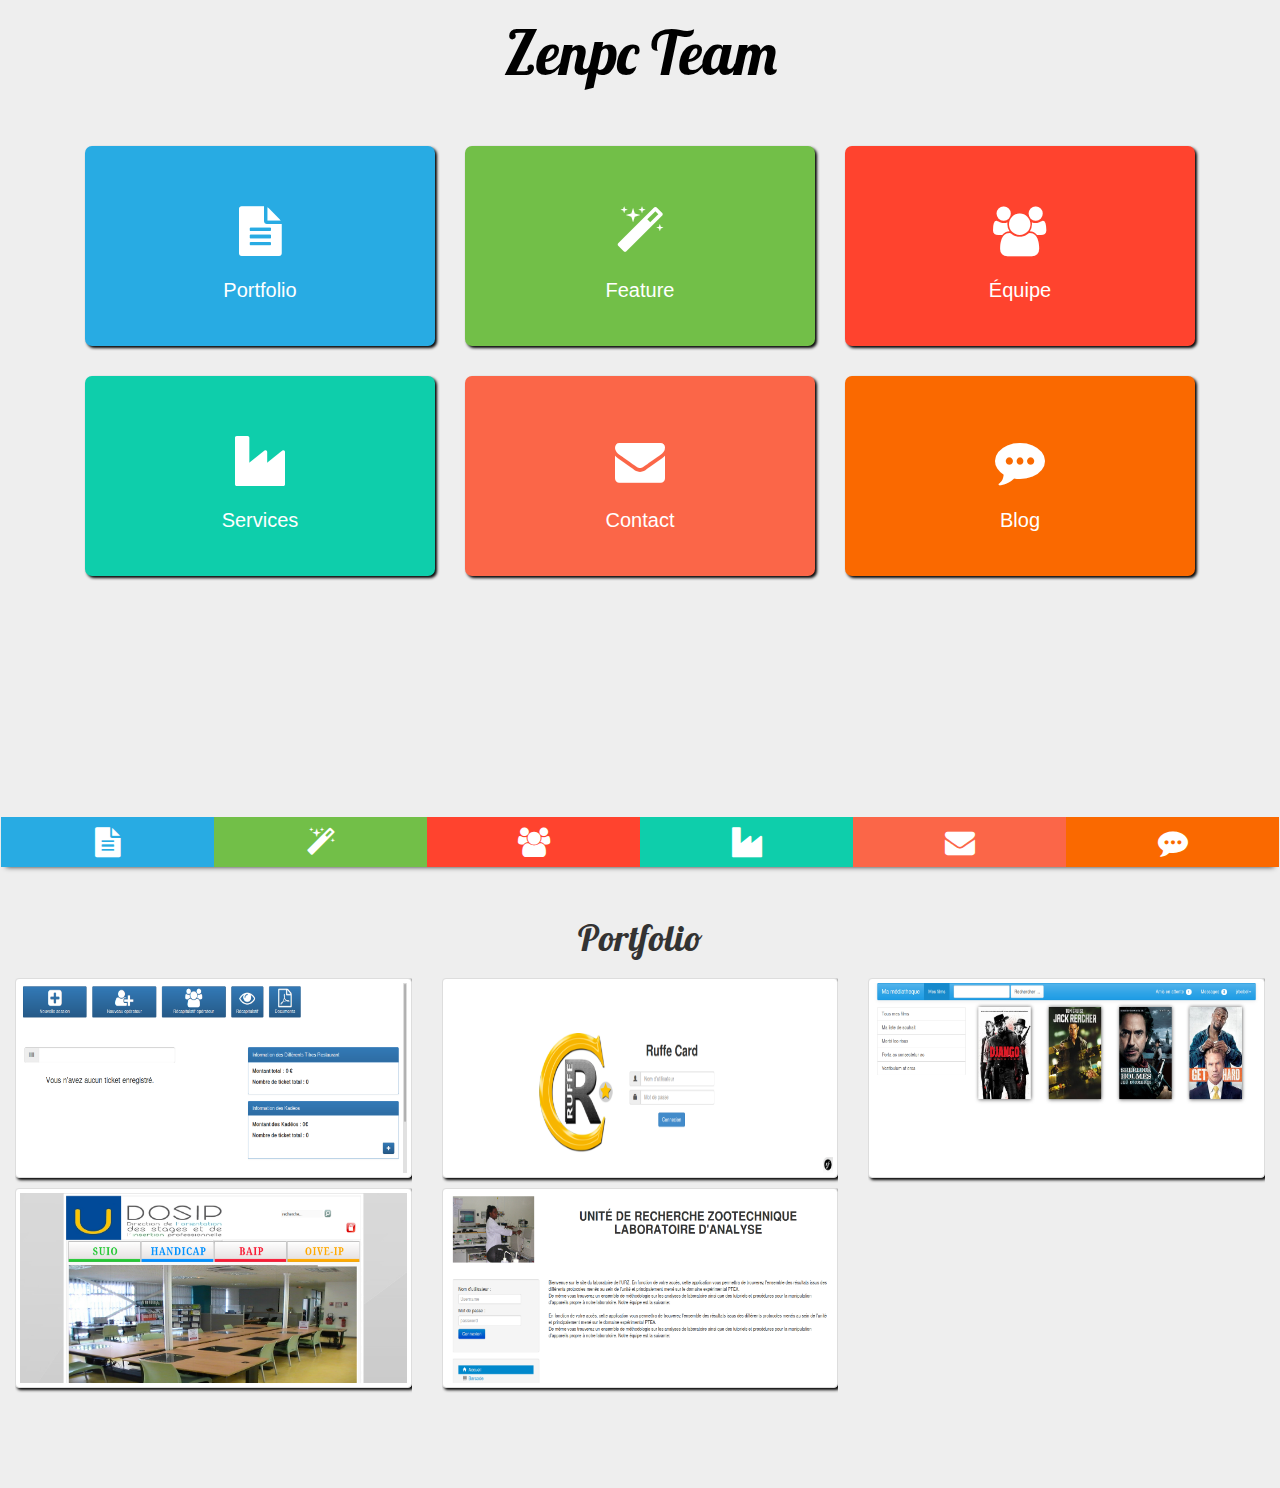
<file: old/index.html>
<!DOCTYPE html>
<html lang="fr">

    <head>

        <meta charset="utf-8">
        <meta http-equiv="X-UA-Compatible" content="IE=edge">
        <meta name="viewport" content="width=device-width, initial-scale=1">
        <meta name="description" content="">
        <meta name="author" content="">

        <title>ZenpcTeam - Bienvenue</title>

        <!-- Bootstrap Core CSS -->
        <link href="bootstrap/css/bootstrap.min.css" rel="stylesheet">
        <!--        mon style personnel-->
        <link href="style.css" rel="stylesheet">
        <!--Font style-->
        <link rel="stylesheet" href="https://maxcdn.bootstrapcdn.com/font-awesome/4.4.0/css/font-awesome.min.css">
        <!--        font animation -->
        <link rel="stylesheet" href="bootstrap/css/font-awesome-animation.min.css">


        <!-- Custom Fonts -->
        <link href='http://fonts.googleapis.com/css?family=Lobster' rel='stylesheet' type='text/css'>

        <!--[if lt IE 9]>
<script src="https://oss.maxcdn.com/libs/html5shiv/3.7.0/html5shiv.js"></script>
<script src="https://oss.maxcdn.com/libs/respond.js/1.4.2/respond.min.js"></script>
<![endif]-->

    </head>

    <body>

        <!--    start section logo-->

        <div class="container container-body">   
            <header>
                <div class="row">
                    <div class="col-lg-12 logo col-md-12 col-sm-12" >
                        <h1 class="text-center"> Zenpc Team</h1>
                    </div>
                </div>

            </header>
            <!--End start logo-->

            <!--        start body -->

            <section class="body hidden-sm hidden-sm hidden-xs" >

                <div class="row">
                    <div class="col-lg-12">
                        <div class="text-center">
                            <div class="col-lg-4 ">
                                <div class="item blue ">
                                    <a href="#section1">
                                        <i class="fa fa-file-text faa-shake animated-hover "></i>
                                        <p>Portfolio</p>
                                    </a>
                                </div>
                            </div>
                            <div class="col-lg-4">
                                <div class="item green">
                                    <a href="#section2">
                                        <i class="fa fa-magic faa-shake animated-hover "></i>
                                        <p>Feature</p>
                                    </a>
                                </div>
                            </div>
                            <div class="col-lg-4">
                                <div class="item red">
                                    <a href="#section3">
                                        <i class="fa fa-users faa-shake animated-hover "></i>
                                        <p>Équipe</p>
                                    </a>
                                </div>
                            </div>    
                        </div>
                    </div>
                </div>
                <div class="row">
                    <div class="col-lg-12">
                        <div class="text-center">
                            <div class="col-lg-4">
                                <div class="item color">
                                    <a href="#section4">
                                        <i class="fa fa-industry faa-shake animated-hover "></i>
                                        <p>Services</p>
                                    </a>
                                </div>
                            </div>
                            <div class="col-lg-4 ">
                                <div class="item light-red">
                                    <a href="#section5">
                                        <i class="fa fa-envelope faa-shake animated-hover "></i>
                                        <p>Contact</p>
                                    </a>

                                </div>
                            </div>
                            <div class="col-lg-4">
                                <div class="item light-orange ">
                                    <a href="#section6">
                                        <i class="fa fa-commenting faa-shake animated-hover "></i>
                                        <p>Blog</p>
                                    </a>

                                </div>
                            </div>    
                        </div>
                    </div>
                </div>   
            </section>
        </div>
        <div class="container-fluid navbar hidden-lg hidden-md hidden-sm  ">
               <div class="col-xs-12"  >
                <div class="row" >
                    <div class=" col-xs-12">
                        <div class="itembar blue text-center"  id="navbarxs">
                            <a >
                                <i class="fa fa-file-text faa-shake animated-hover "></i>

                            </a>
                        </div>
                    </div>
                </div>
               </div>
           </div>
           
        <!--        end body-->
        <div class="container-fluid navbar hidden-xs  ">
            <div class="col-lg-12 col-md-12 col-sm-12 col-xs-12" id="sidebar" >
                <div class="row" id="navbar">
                    <div class="col-lg-2 col-md-2 col-sm-2 col-xs-2">
                        <div class="itembar blue text-center">
                            <a href="#section1">
                                <i class="fa fa-file-text faa-shake animated-hover "></i>

                            </a>
                        </div>
                    </div>
                    <div class="col-lg-2 col-md-2 col-sm-2 col-xs-2">
                        <div class="itembar green text-center ">
                            <a href="#section2">
                                <i class="fa fa-magic faa-shake animated-hover "></i>

                            </a>
                        </div>
                    </div>
                    <div class="col-lg-2 col-md-2 col-sm-2 col-xs-2">
                        <div class="itembar red text-center">
                            <a href="#section3">
                                <i class="fa fa-users faa-shake animated-hover "></i>

                            </a>
                        </div>
                    </div>
                    <div class="col-lg-2 col-md-2 col-sm-2 col-xs-2">
                        <div class="itembar color text-center">
                            <a href="#section4">
                                <i class="fa fa-industry faa-shake animated-hover "></i>

                            </a>
                        </div>
                    </div>

                    <div class="col-lg-2 col-md-2 col-sm-2 col-xs-2">
                        <div class="itembar light-red text-center">
                            <a href="#section5">
                                <i class="fa fa-envelope faa-shake animated-hover "></i>
                            </a>
                        </div>
                    </div>

                    <div class="col-lg-2 col-md-2 col-sm-2 col-xs-2">
                        <div class="itembar light-orange text-center">
                            <a href="#section6">
                                <i class="fa fa-commenting faa-shake animated-hover "></i>
                            </a>
                        </div>
                    </div>            



                </div>
            </div>
        </div>

        <!--        end body-->

        <div id="section1">
            <div  class="container-fluid">
                <div class="row">
                    <div class="col-lg-12 col-md-12 col-sm-12 logobody">
                        <h1 class="text-center">Portfolio</h1>
                    </div>
                </div>
                <div class="row">
                    <div class="col-lg-12 col-md-12 col-sm-12">
                        <div class="col-lg-4 col-md-4 col-sm-4">
                            <div class="hovereffect">
                                <img src="img/screen.png" class="img-thumbnail" alt="img_gestiontitre" />
                                <div class="overlay">
                                    <h2>Gestion des titres restaurant</h2>
                                    <a class="info" target="_self" href="http://gestiontitre.zenpcteam.ovh">Site</a>
                                </div>
                            </div>
                        </div>

                        <div class="col-lg-4 col-md-4 col-sm-4">
                            <div class="hovereffect">
                                <img src="img/ruffecard.png" class="img-thumbnail" alt="img_ruffecard" />
                                <div class="overlay">
                                    <h2>Application Ruffecard</h2>
                                    <a class="info" target="_self" href="http://appruffecard.zenpcteam.ovh">Site</a>
                                </div>
                            </div>
                        </div>
                        <div class="col-lg-4  col-md-4  col-sm-4">
                            <div class="hovereffect">
                                <img src="img/gestionfilm.png" class="img-thumbnail" alt="img_gestionfilm" />
                                <div class="overlay">
                                    <h2>Application pour la gestion des films</h2>
                                    <a class="info" target="_self" href="http://gestionfilm.zenpcteam.ovh/">Site</a>
                                </div>
                            </div>
                        </div> 

                        <div class="col-lg-4  col-md-4 col-sm-4">
                            <div class="hovereffect">
                                <img src="img/dosip.png" class="img-thumbnail" alt="img_dosip" />
                                <div class="overlay">
                                    <h2>Site pour la DOSIP</h2>
                                    <a class="info" target="_self" href="http://calamar.univ-ag.fr/dosip/">Site</a>
                                </div>
                            </div>
                        </div>        
                        <div class="col-lg-4  col-md-4 col-sm-4">
                            <div class="hovereffect">
                                <img src="img/inra.png" class="img-thumbnail" alt="img_inra" />
                                <div class="overlay">
                                    <h2>Application Inra</h2>
                                    <a class="info" target="_self" href="#">Site</a>
                                </div>
                            </div>
                        </div>        

                        <!--
                                                <div class="col-lg-4">
                                                    <div class="hovereffect">
                                                        <img src="img/screen.png" class="img-thumbnail" alt="img_gestiontitre" />
                                                        <div class="overlay">
                                                            <h2>Gestion des titres restaurant</h2>
                                                            <a class="info" target="_self" href="http://gestiontitre.zenpcteam.ovh">Site</a>
                                                        </div>
                                                    </div>
                                                </div>
                                                <div class="col-lg-4">
                                                    <div class="hovereffect">
                                                        <img src="img/screen.png" class="img-thumbnail" alt="img_gestiontitre" />
                                                        <div class="overlay">
                                                            <h2>Gestion des titres restaurant</h2>
                                                            <a class="info" target="_self" href="http://gestiontitre.zenpcteam.ovh">Site</a>
                                                        </div>
                                                    </div>
                                                </div>
                        -->


                    </div>
                </div>

            </div>

        </div> 
<!--        <div id="section2">
            <div class="container-fluid">
                <div class="col-lg-12 logobody">
                    <h1 class="text-center">Feature</h1>
                </div>
            </div>
            <h1>Section 2</h1>
            <p>Try to scroll this section and look at the navigation bar while scrolling! Try to scroll this section and look at the navigation bar while scrolling!</p>
            <p>Try to scroll this section and look at the navigation bar while scrolling! Try to scroll this section and look at the navigation bar while scrolling!</p>            <p>Try to scroll this section and look at the navigation bar while scrolling! Try to scroll this section and look at the navigation bar while scrolling!</p>
            <p>Try to scroll this section and look at the navigation bar while scrolling! Try to scroll this section and look at the navigation bar while scrolling!</p>

        </div>
        <div id="section3">
            <div class="container-fluid">
                <div class="col-lg-12 logobody">
                    <h1 class="text-center">Feature</h1>
                </div>
            </div>
            <h1>Section 3</h1>
            <p>Try to scroll this section and look at the navigation bar while scrolling! Try to scroll this section and look at the navigation bar while scrolling!</p>
            <p>Try to scroll this section and look at the navigation bar while scrolling! Try to scroll this section and look at the navigation bar while scrolling!</p>            <p>Try to scroll this section and look at the navigation bar while scrolling! Try to scroll this section and look at the navigation bar while scrolling!</p>
            <p>Try to scroll this section and look at the navigation bar while scrolling! Try to scroll this section and look at the navigation bar while scrolling!</p>

        </div>
        <div id="section4">
            <div class="container-fluid">
                <div class="col-lg-12 logobody">
                    <h1 class="text-center">Feature</h1>
                </div>
            </div>
            <h1>Section 4</h1>
            <p>Try to scroll this section and look at the navigation bar while scrolling! Try to scroll this section and look at the navigation bar while scrolling!</p>
            <p>Try to scroll this section and look at the navigation bar while scrolling! Try to scroll this section and look at the navigation bar while scrolling!</p>            <p>Try to scroll this section and look at the navigation bar while scrolling! Try to scroll this section and look at the navigation bar while scrolling!</p>
            <p>Try to scroll this section and look at the navigation bar while scrolling! Try to scroll this section and look at the navigation bar while scrolling!</p>

        </div>
        <div id="section5">
            <div class="container-fluid">
                <div class="col-lg-12 logobody">
                    <h1 class="text-center">Feature</h1>
                </div>
            </div>
            <h1>Section 5</h1>
            <p>Try to scroll this section and look at the navigation bar while scrolling! Try to scroll this section and look at the navigation bar while scrolling!</p>
            <p>Try to scroll this section and look at the navigation bar while scrolling! Try to scroll this section and look at the navigation bar while scrolling!</p>            <p>Try to scroll this section and look at the navigation bar while scrolling! Try to scroll this section and look at the navigation bar while scrolling!</p>
            <p>Try to scroll this section and look at the navigation bar while scrolling! Try to scroll this section and look at the navigation bar while scrolling!</p>

        </div>
        <div id="section6">
            <div class="container-fluid">
                <div class="col-lg-12 logobody">
                    <h1 class="text-center">Feature</h1>
                </div>
            </div>
            <h1>Section 6</h1>
            <p>Try to scroll this section and look at the navigation bar while scrolling! Try to scroll this section and look at the navigation bar while scrolling!</p>
            <p>Try to scroll this section and look at the navigation bar while scrolling! Try to scroll this section and look at the navigation bar while scrolling!</p>            <p>Try to scroll this section and look at the navigation bar while scrolling! Try to scroll this section and look at the navigation bar while scrolling!</p>
            <p>Try to scroll this section and look at the navigation bar while scrolling! Try to scroll this section and look at the navigation bar while scrolling!</p>

        </div>-->
        <!--
<footer> <div class="container">          
<div class="row">
<div class="col-lg-12">
Mon footer
</div>
</div>
</div>
</footer>        
        -->
        <script src="js/jquery-2.1.1.min.js"></script>
        <script src="bootstrap/js/bootstrap.min.js"></script>
        <script>

            /* activate sidebar */
            $('#sidebar').affix({
                offset: {
                    top: 235
                }
            });

            /* activate scrollspy menu */
            var $body = $(document.body);
            var navHeight = $('.navbar').outerHeight(true) + 10;

            $body.scrollspy({
                target: '#leftCol',
                offset: navHeight
            });

            /* smooth scrolling sections */
            $('a[href*=#]:not([href=#])').click(function () {
                if (location.pathname.replace(/^\//, '') == this.pathname.replace(/^\//, '') && location.hostname == this.hostname) {
                    var target = $(this.hash);
                    target = target.length ? target : $('[name=' + this.hash.slice(1) + ']');
                    if (target.length) {
                        $('html,body').animate({
                            scrollTop: target.offset().top - 50
                        }, 1000);
                        return false;
                    }
                }
            });
        </script>
    </body>

</html>
</file>
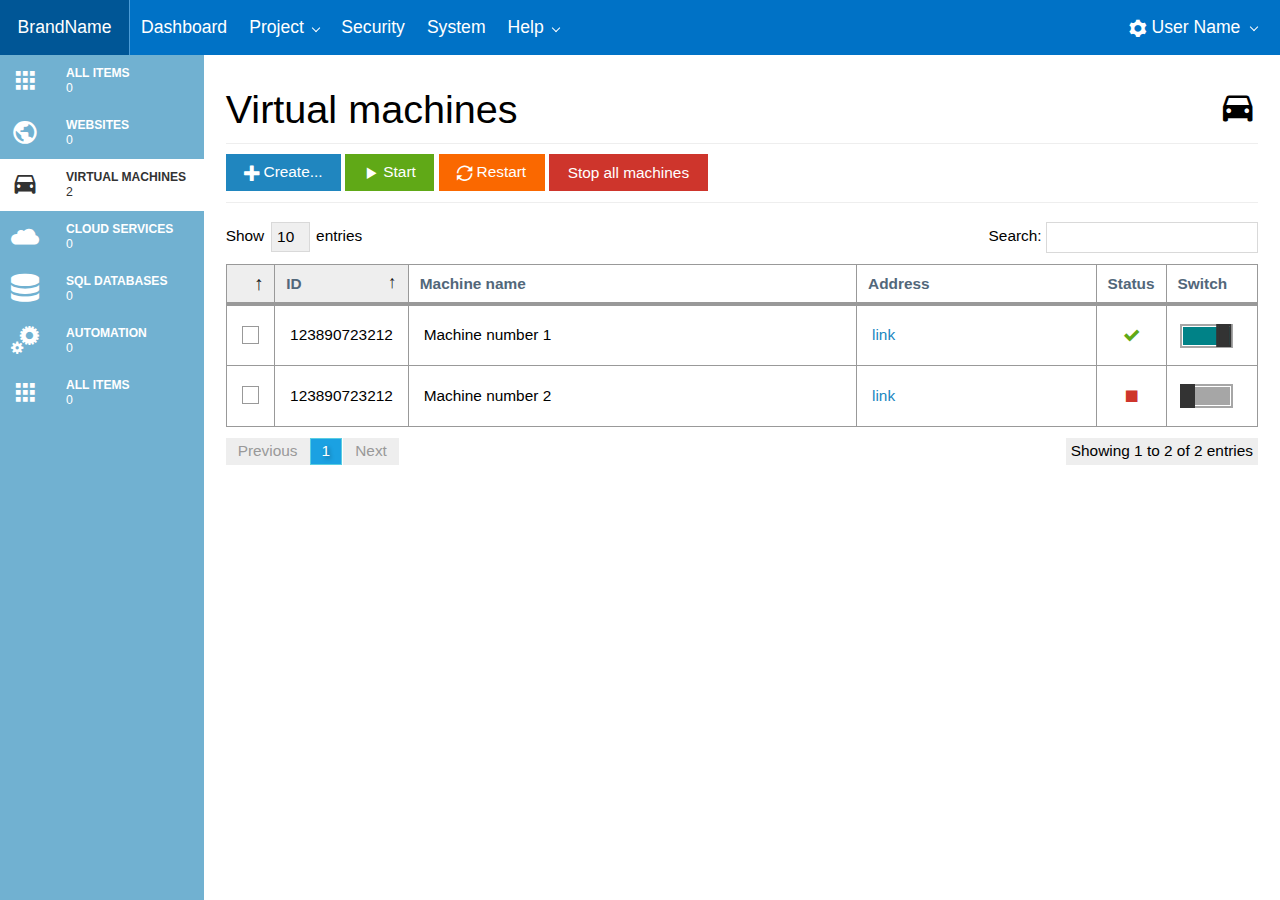
<file: templates/admin-sidebar-appbar.html>
<!DOCTYPE html>
<html>
<head>
    <meta charset="UTF-8">
    <meta http-equiv="X-UA-Compatible" content="IE=edge">
    <meta name="viewport" content="width=device-width, initial-scale=1.0, maximum-scale=1.0, user-scalable=no">
    <meta name="description" content="Metro, a sleek, intuitive, and powerful framework for faster and easier web development for Windows Metro Style.">
    <meta name="keywords" content="HTML, CSS, JS, JavaScript, framework, metro, front-end, frontend, web development">
    <meta name="author" content="Sergey Pimenov and Metro UI CSS contributors">

    <link rel='shortcut icon' type='image/x-icon' href='../favicon.ico' />

    <title>Template :: Metro UI CSS - The front-end framework for developing projects on the web in Windows Metro Style</title>

    <link href="../css/metro.css" rel="stylesheet">
    <link href="../css/metro-icons.css" rel="stylesheet">
    <link href="../css/metro-responsive.css" rel="stylesheet">

    <script src="../js/jquery-2.1.3.min.js"></script>
    <script src="../js/jquery.dataTables.min.js"></script>

    <script src="../js/metro.js"></script>

    <style>
        html, body {
            height: 100%;
        }
        body {
        }
        .page-content {
            padding-top: 3.125rem;
            min-height: 100%;
            height: 100%;
        }
        .table .input-control.checkbox {
            line-height: 1;
            min-height: 0;
            height: auto;
        }

        @media screen and (max-width: 800px){
            #cell-sidebar {
                flex-basis: 52px;
            }
            #cell-content {
                flex-basis: calc(100% - 52px);
            }
        }
    </style>

    <script>
        function pushMessage(t){
            var mes = 'Info|Implement independently';
            $.Notify({
                caption: mes.split("|")[0],
                content: mes.split("|")[1],
                type: t
            });
        }

        $(function(){
            $('.sidebar').on('click', 'li', function(){
                if (!$(this).hasClass('active')) {
                    $('.sidebar li').removeClass('active');
                    $(this).addClass('active');
                }
            })
        })
    </script>
</head>
<body class="bg-steel">
    <div class="app-bar fixed-top darcula" data-role="appbar">
        <a class="app-bar-element branding">BrandName</a>
        <span class="app-bar-divider"></span>
        <ul class="app-bar-menu">
            <li><a href="">Dashboard</a></li>
            <li>
                <a href="" class="dropdown-toggle">Project</a>
                <ul class="d-menu" data-role="dropdown">
                    <li><a href="">New project</a></li>
                    <li class="divider"></li>
                    <li>
                        <a href="" class="dropdown-toggle">Reopen</a>
                        <ul class="d-menu" data-role="dropdown">
                            <li><a href="">Project 1</a></li>
                            <li><a href="">Project 2</a></li>
                            <li><a href="">Project 3</a></li>
                            <li class="divider"></li>
                            <li><a href="">Clear list</a></li>
                        </ul>
                    </li>
                </ul>
            </li>
            <li><a href="">Security</a></li>
            <li><a href="">System</a></li>
            <li>
                <a href="" class="dropdown-toggle">Help</a>
                <ul class="d-menu" data-role="dropdown">
                    <li><a href="">ChatOn</a></li>
                    <li><a href="">Community support</a></li>
                    <li class="divider"></li>
                    <li><a href="">About</a></li>
                </ul>
            </li>
        </ul>

        <div class="app-bar-element place-right">
            <span class="dropdown-toggle"><span class="mif-cog"></span> User Name</span>
            <div class="app-bar-drop-container padding10 place-right no-margin-top block-shadow fg-dark" data-role="dropdown" data-no-close="true" style="width: 220px">
                <h2 class="text-light">Quick settings</h2>
                <ul class="unstyled-list fg-dark">
                    <li><a href="" class="fg-white1 fg-hover-yellow">Profile</a></li>
                    <li><a href="" class="fg-white2 fg-hover-yellow">Security</a></li>
                    <li><a href="" class="fg-white3 fg-hover-yellow">Exit</a></li>
                </ul>
            </div>
        </div>
    </div>

    <div class="page-content">
        <div class="flex-grid no-responsive-future" style="height: 100%;">
            <div class="row" style="height: 100%">
                <div class="cell size-x200" id="cell-sidebar" style="background-color: #71b1d1; height: 100%">
                    <ul class="sidebar">
                        <li><a href="#">
                            <span class="mif-apps icon"></span>
                            <span class="title">all items</span>
                            <span class="counter">0</span>
                        </a></li>
                        <li><a href="#">
                            <span class="mif-vpn-publ icon"></span>
                            <span class="title">websites</span>
                            <span class="counter">0</span>
                        </a></li>
                        <li class="active"><a href="#">
                            <span class="mif-drive-eta icon"></span>
                            <span class="title">Virtual machines</span>
                            <span class="counter">2</span>
                        </a></li>
                        <li><a href="#">
                            <span class="mif-cloud icon"></span>
                            <span class="title">Cloud services</span>
                            <span class="counter">0</span>
                        </a></li>
                        <li><a href="#">
                            <span class="mif-database icon"></span>
                            <span class="title">SQL Databases</span>
                            <span class="counter">0</span>
                        </a></li>
                        <li><a href="#">
                            <span class="mif-cogs icon"></span>
                            <span class="title">Automation</span>
                            <span class="counter">0</span>
                        </a></li>
                        <li><a href="#">
                            <span class="mif-apps icon"></span>
                            <span class="title">all items</span>
                            <span class="counter">0</span>
                        </a></li>
                    </ul>
                </div>
                <div class="cell auto-size padding20 bg-white" id="cell-content">
                    <h1 class="text-light">Virtual machines <span class="mif-drive-eta place-right"></span></h1>
                    <hr class="thin bg-grayLighter">
                    <button class="button primary" onclick="pushMessage('info')"><span class="mif-plus"></span> Create...</button>
                    <button class="button success" onclick="pushMessage('success')"><span class="mif-play"></span> Start</button>
                    <button class="button warning" onclick="pushMessage('warning')"><span class="mif-loop2"></span> Restart</button>
                    <button class="button alert" onclick="pushMessage('alert')">Stop all machines</button>
                    <hr class="thin bg-grayLighter">
                    <table class="dataTable border bordered" data-role="datatable" data-auto-width="false">
                        <thead>
                        <tr>
                            <td style="width: 20px">
                            </td>
                            <td class="sortable-column sort-asc" style="width: 100px">ID</td>
                            <td class="sortable-column">Machine name</td>
                            <td class="sortable-column">Address</td>
                            <td class="sortable-column" style="width: 20px">Status</td>
                            <td style="width: 20px">Switch</td>
                        </tr>
                        </thead>
                        <tbody>
                        <tr>
                            <td>
                                <label class="input-control checkbox small-check no-margin">
                                    <input type="checkbox">
                                    <span class="check"></span>
                                </label>
                            </td>
                            <td>123890723212</td>
                            <td>Machine number 1</td>
                            <td><a href="http://virtuals.com/machines/123890723212">link</a></td>
                            <td class="align-center"><span class="mif-checkmark fg-green"></span></td>
                            <td>
                                <label class="switch-original">
                                    <input type="checkbox" checked>
                                    <span class="check"></span>
                                </label>
                            </td>
                        </tr>
                        <tr>
                            <td>
                                <label class="input-control checkbox small-check no-margin">
                                    <input type="checkbox">
                                    <span class="check"></span>
                                </label>
                            </td>
                            <td>123890723212</td>
                            <td>Machine number 2</td>
                            <td><a href="http://virtuals.com/machines/123890723212">link</a></td>
                            <td class="align-center"><span class="mif-stop fg-red"></span></td>
                            <td>
                                <label class="switch-original">
                                    <input type="checkbox">
                                    <span class="check"></span>
                                </label>
                            </td>
                        </tr>
                        </tbody>
                    </table>
                </div>
            </div>
        </div>
    </div>
</body>
</html>
</file>
<file: old/style.css>
@import url(https://fonts.googleapis.com/css?family=Lobster+Two:700italic);



body {
    background: #EEE;
    
}
/*Affix css*/
.affix {
    position: fixed;
    padding-bottom: 120px;
    top:0;
    width: 100%;
    z-index: 9999 !important;
}
.affix ~ .container-fluid {
    position: relative;
    top: 150px;
}

/*end affix*/

.logo h1 {
    font-family: 'Lobster', cursive;
    font-size: 60px;
    color: black;


}
/*style des items*/
.body{
    padding-top: 50px;
    padding-bottom : 50px;


}

.item{
    filter: drop-shadow;
    background-color: white;
    height: 200px;
    margin-bottom: 30px;
    padding: auto;
    -moz-border-radius:7px;
    -webkit-border-radius:7px;
    border-radius:7px;
    box-shadow: 2px 2px 3px #000;
}

.item a {
    color: #fff;
    display: block;

}

.item a p {
    font-family: 'Oswald', sans-serif;
    font-weight: 300;
    font-size: 20px;
}

.item a i {
    font-size: 50px;
    padding-bottom: 20px;
    margin-top: 60px;
}


/*start itembar*/

.itembar{
    margin: auto;
    padding: auto;
    height: 50px;
    width: auto;    
}
.itembar a {
    color: #fff;
    display: block;
}
.itembar a p {
    font-family: 'Oswald', sans-serif;
    font-weight: 300;
    font-size: 20px;
}

.itembar a i {
    font-size: 30px;
    margin-top: 10px;

}
.col-lg-2,col-md-2{
    padding: 0;
}
.container-fluid{
    padding: 0;
}
/*end itembar*/


/*Start body*/
body{


}
/*End body*/

/* Start Style pour la section 1 (portfolio)*/

#section1,#section2,#section3,#section4,#section5,#section6{
    height: 600px;
}

/*#section1{
    background-color: #28ABE3;
}

#section2{
    background-color:#72bf48;
}
#section3{
    background-color:#FF432E;
}*/
.logobody{

    font-family: 'Lobster', cursive;
    font-size: 60px;
    padding: 10px;
} 

img{
    height: auto;
       -moz-border-radius:7px;
    -webkit-border-radius:7px;
    border-radius:7px;
      box-shadow: 2px 2px 3px #000;
}

/*End Style pour la section 1 (portfolio*/



/*Start effet image*/
.hovereffect {
    width: 100%;
    height: 100%;
    float: left;
    overflow: hidden;
    position: relative;
    text-align: center;
    cursor: default;
}

.hovereffect .overlay {
    width: 100%;
    height: 100%;
    position: absolute;
    overflow: hidden;
    top: 0;
    left: 0;
    background-color: rgba(0,0,0,0.6);
    opacity: 0;
    filter: alpha(opacity=0);
    -webkit-transform: translate(460px, -100px) rotate(180deg);
    -ms-transform: translate(460px, -100px) rotate(180deg);
    transform: translate(460px, -100px) rotate(180deg);
    -webkit-transition: all 0.2s 0.4s ease-in-out;
    transition: all 0.2s 0.4s ease-in-out;
}

.hovereffect img {
    display: block;
    position: relative;
    margin-bottom: 10px;
    height: 200px;
    width: 100%;
    -webkit-transition: all 0.2s ease-in;
    transition: all 0.2s ease-in;
}

.hovereffect h2 {
    text-transform: uppercase;
    color: #fff;
    text-align: center;
    position: relative;
    font-size: 17px;
    padding: 10px;
    background: rgba(0, 0, 0, 0.6);
}

.hovereffect a.info {
    display: inline-block;
    text-decoration: none;
    padding: 7px 14px;
    text-transform: uppercase;
    color: #fff;
    border: 1px solid #fff;
    margin: 50px 0 0 0;
    background-color: transparent;
    -webkit-transform: translateY(-200px);
    -ms-transform: translateY(-200px);
    transform: translateY(-200px);
    -webkit-transition: all 0.2s ease-in-out;
    transition: all 0.2s ease-in-out;
}

.hovereffect a.info:hover {
    box-shadow: 0 0 5px #fff;
}

.hovereffect:hover .overlay {
    opacity: 1;
    filter: alpha(opacity=100);
    -webkit-transition-delay: 0s;
    transition-delay: 0s;
    -webkit-transform: translate(0px, 0px);
    -ms-transform: translate(0px, 0px);
    transform: translate(0px, 0px);
}

.hovereffect:hover h2 {
    -webkit-transform: translateY(0px);
    -ms-transform: translateY(0px);
    transform: translateY(0px);
    -webkit-transition-delay: 0.5s;
    transition-delay: 0.5s;
}

.hovereffect:hover a.info {
    -webkit-transform: translateY(0px);
    -ms-transform: translateY(0px);
    transform: translateY(0px);
    -webkit-transition-delay: 0.3s;
    transition-delay: 0.3s;
}
/*End effet image */





/*Les différentes couleurs des items*/

.blue {
    background: #28ABE3;
}

.green {
    background: #72bf48;
}

.red {
    background: #FF432E;
}

.light-red {
    background: #FB6648;
}

.light-orange {
    background: #FA6900;
}

.color {
    background: #0ECEAB;
}

/*
A Bootstrap 3.1 affix sidebar template
from http://bootply.com

This CSS code should follow the 'bootstrap.css'
in your HTML file.

license: MIT
author: bootply.com
*/


#masthead { 
    min-height:250px;
}

#masthead h1 {
    font-size: 30px;
    line-height: 1;
    padding-top:20px;
}

#masthead .well {
    margin-top:8%;
}



#navbar {
    box-shadow: 0 5px 5px -5px #333;
}

.affix-top,.affix{
    position: static;
}

@media (min-width: 970px) {
    .body{

    }
    #sidebar.affix-top {
        position: static;
        margin-top:30px;

    }

    #sidebar.affix {
        position: fixed;
        top:0px;

    }
}

@media (min-width: 1920px) {
    .body{
        // background-color:aquamarine;
        margin-top: 100px;
        margin-bottom: 170px;
    }

    #sidebar.affix-top {
        position: static;
        margin-top:30px;

    }

    #sidebar.affix {
        position: fixed;
        top:0px;

    }

}
@media  (min-width: 1240px) {

    @media (min-height : 1300px){

        .body{
            background-color:aquamarine;
            margin-top: 100px;
            margin-bottom: 170px;
        }

    }
    @media screen and (min-height : 700px){

        .body{
            //  background-color:aquamarine;
            //  margin-top: 100px;
            padding-bottom: 180px;
        }

    }
    #sidebar.affix-top {
        position: static;
        margin-top:30px;

    }

    #sidebar.affix {
        position: fixed;
        top:0px;

    }

}
#sidebar li.active {
    border:0 #eee solid;
    border-right-width:5px;
}


/*Style opur xs*/

#navbarxs{
    
    margin-top:30px;
}
</file>
